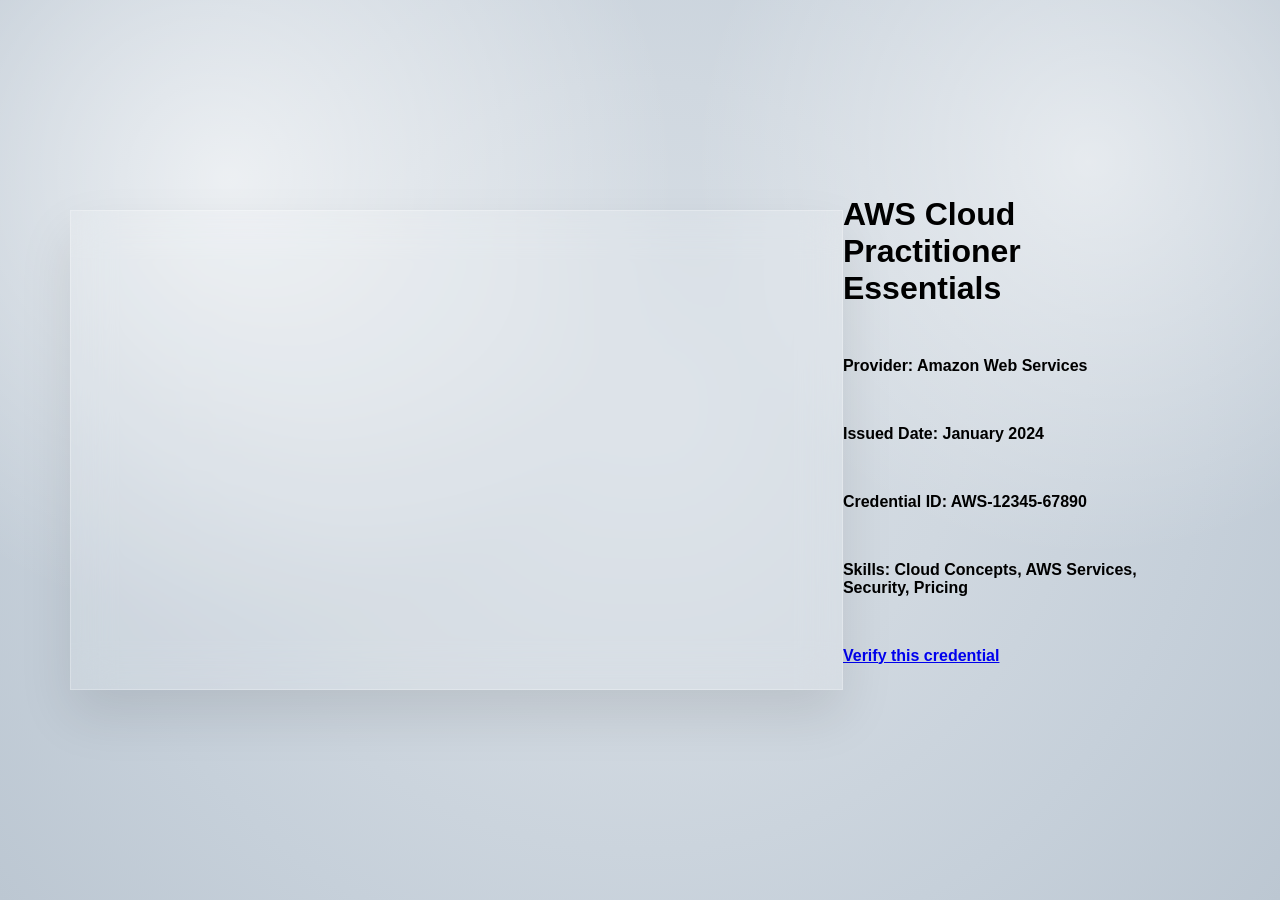
<file: aws_cert_1.html>
<!DOCTYPE html>
<html lang="en">
<head>
    <meta charset="UTF-8">
    <meta name="viewport" content="width=device-width, initial-scale=1.0">
    <title>AWS Certificates</title>

    <link rel="stylesheet" href="aws_cert_1.css">
    <link rel="stylesheet" href="https://cdnjs.cloudflare.com/ajax/libs/font-awesome/6.4.0/css/all.min.css">
</head>

<body>
    <div class="cert-container"></div>

    <div class="details">
        <h1 class="cert_title">
            AWS Cloud Practitioner Essentials
        </h1>

        <h2 class="provider">
            Provider: Amazon Web Services
        </h2>

        <h2 class="issuer_date">
            Issued Date: January 2024
        </h2>

        <h2 class="credential_id">
            Credential ID: AWS-12345-67890
        </h2>

        <h2 class="skills">
            Skills: Cloud Concepts, AWS Services, Security, Pricing
        </h2>

        <h2 class="verification_link">
            <a href="#">Verify this credential</a>
        </h2>
    </div>

</body>
</html>
</file>
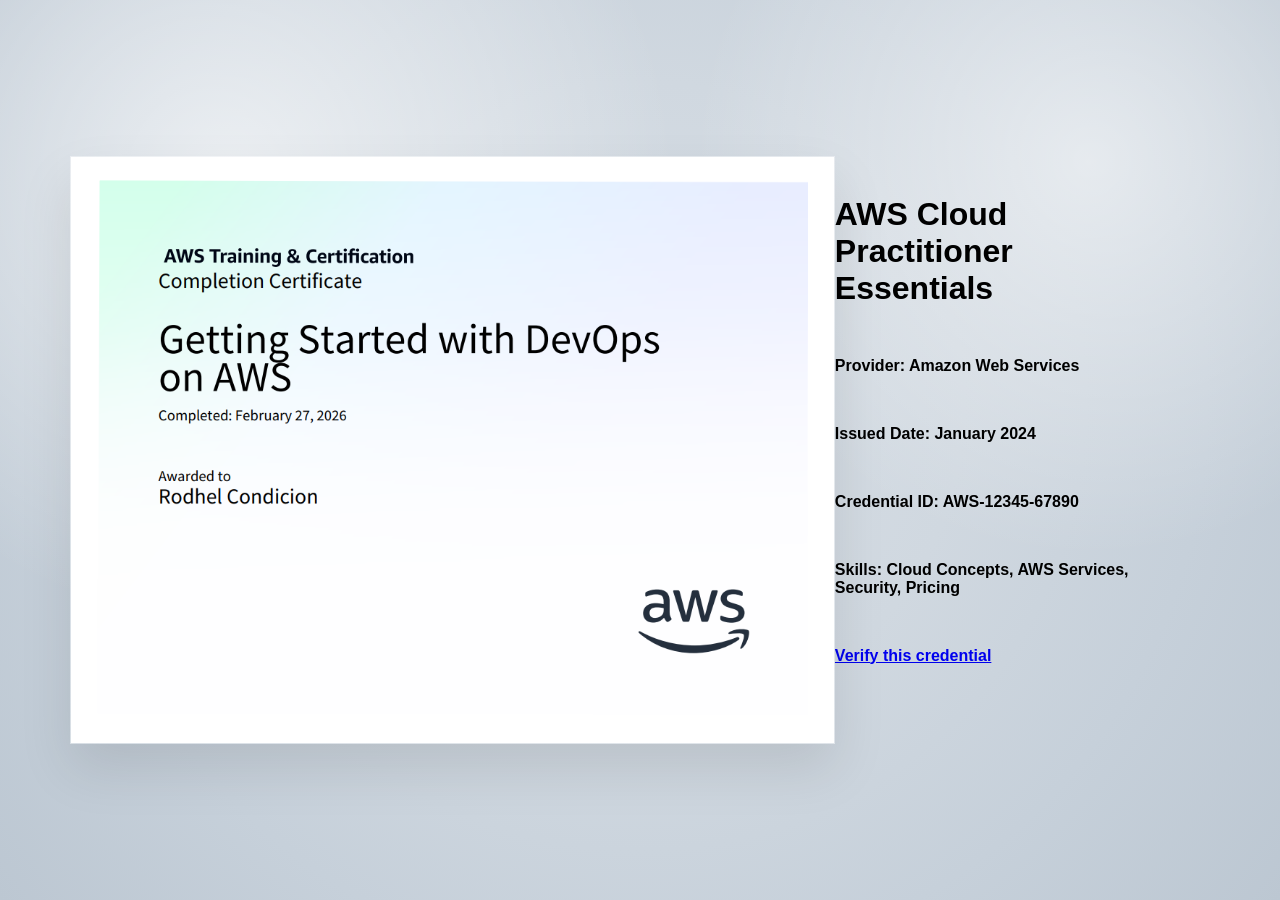
<file: aws_cert_2.html>
<!DOCTYPE html>
<html lang="en">
<head>
    <meta charset="UTF-8">
    <meta name="viewport" content="width=device-width, initial-scale=1.0">
    <title>AWS Certificates</title>

    <link rel="stylesheet" href="aws_cert_1.css">
    <link rel="stylesheet" href="https://cdnjs.cloudflare.com/ajax/libs/font-awesome/6.4.0/css/all.min.css">
</head>

<body>
    <div class="cert-container" style="padding:0; overflow:hidden; position:relative; display:flex; align-items:center; justify-content:center;">
        <!-- PROFILE PICTURE - SHOWS ENTIRE IMAGE WITHOUT CROPPING -->
        <img src="images/cert1.png" alt="Profile Picture" style="width:100%; height:100%; object-fit:contain; display:block;">
    </div>

    <div class="details">
        <h1 class="cert_title">
            AWS Cloud Practitioner Essentials
        </h1>

        <h2 class="provider">
            Provider: Amazon Web Services
        </h2>

        <h2 class="issuer_date">
            Issued Date: January 2024
        </h2>

        <h2 class="credential_id">
            Credential ID: AWS-12345-67890
        </h2>

        <h2 class="skills">
            Skills: Cloud Concepts, AWS Services, Security, Pricing
        </h2>

        <h2 class="verification_link">
            <a href="#">Verify this credential</a>
        </h2>
    </div>

</body>
</html>
</file>
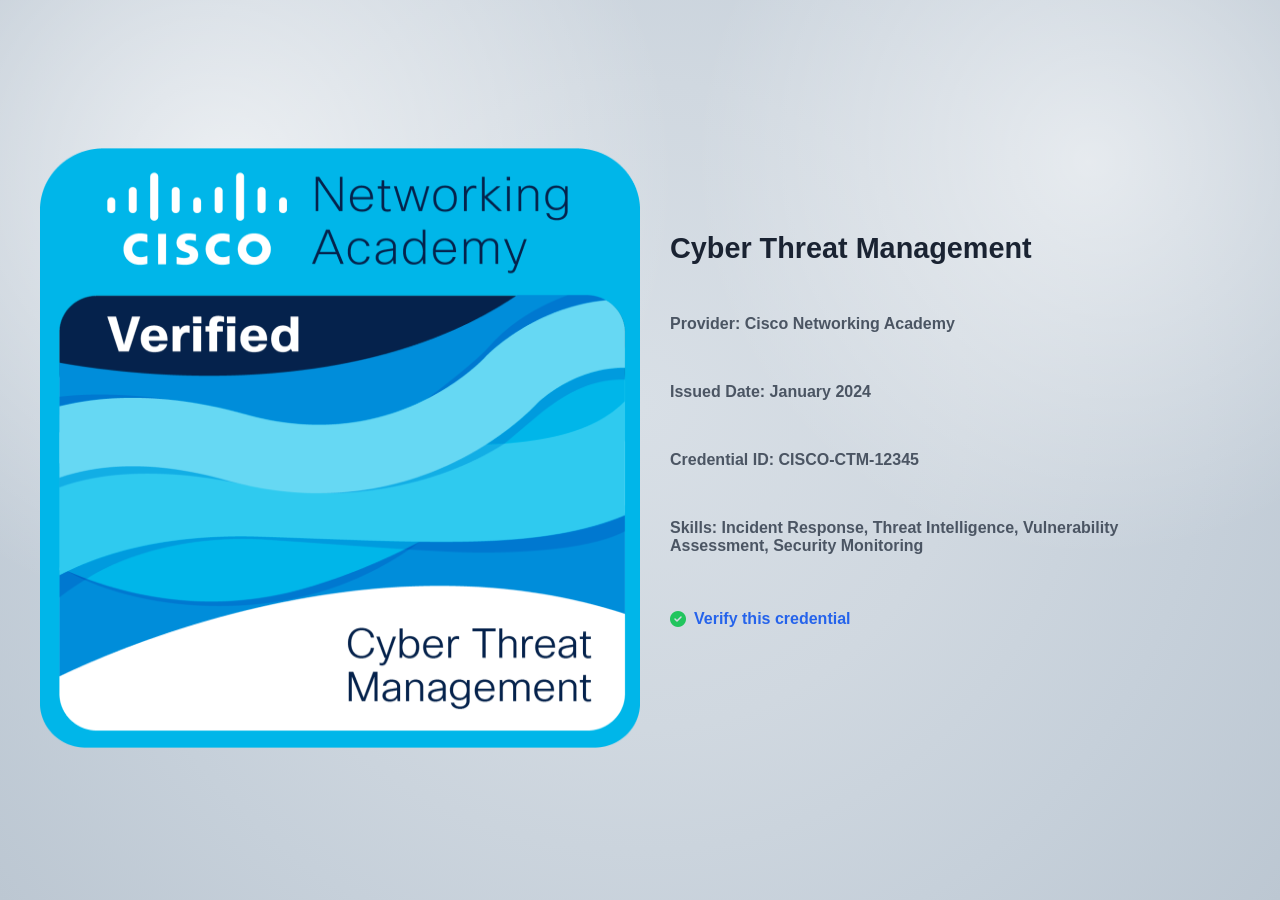
<file: cisco_cert_1.html>
<!DOCTYPE html>
<html lang="en">
<head>
    <meta charset="UTF-8">
    <meta name="viewport" content="width=device-width, initial-scale=1.0">
    <title>Cisco Cyber Threat Management</title>

    <link rel="stylesheet" href="cisco_cert_1.css">
    <link rel="stylesheet" href="https://cdnjs.cloudflare.com/ajax/libs/font-awesome/6.4.0/css/all.min.css">
</head>

<body>
    <!-- BADGE CONTAINER - SAME AS IBM -->
    <div class="cert-container">
        <img src="images/cert5.png" alt="Cisco Badge">
    </div>

    <div class="details">
        <h1 class="cert_title">
            Cyber Threat Management
        </h1>

        <h2 class="provider">
            <strong>Provider:</strong> Cisco Networking Academy
        </h2>

        <h2 class="issuer_date">
            <strong>Issued Date:</strong> January 2024
        </h2>

        <h2 class="credential_id">
            <strong>Credential ID:</strong> CISCO-CTM-12345
        </h2>

        <h2 class="skills">
            <strong>Skills:</strong> Incident Response, Threat Intelligence, Vulnerability Assessment, Security Monitoring
        </h2>

        <h2 class="verification_link">
            <a href="#"><i class="fas fa-check-circle"></i> Verify this credential</a>
        </h2>
    </div>

</body>
</html>
</file>
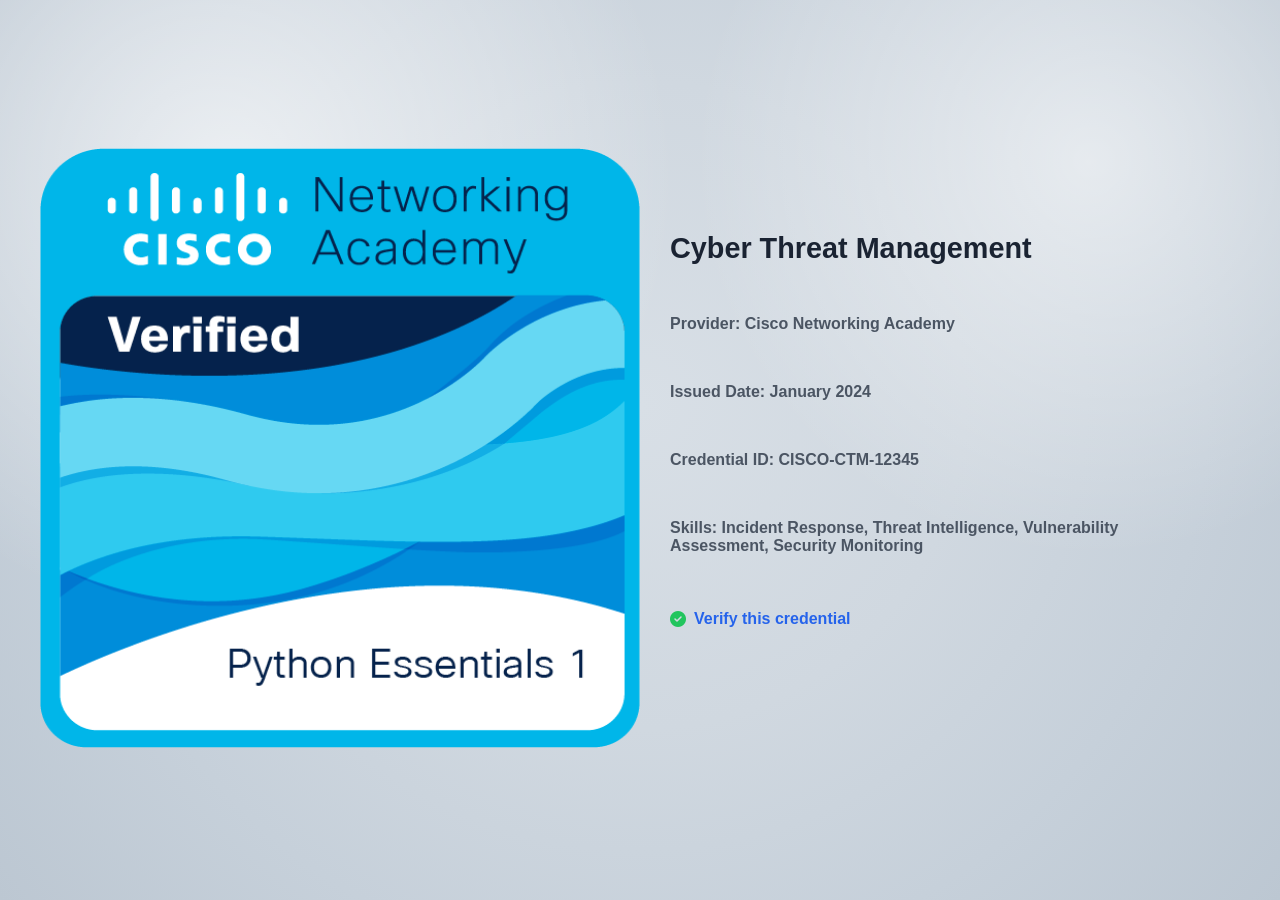
<file: cisco_cert_2.html>
<!DOCTYPE html>
<html lang="en">
<head>
    <meta charset="UTF-8">
    <meta name="viewport" content="width=device-width, initial-scale=1.0">
    <title>Cisco Cyber Threat Management</title>

    <link rel="stylesheet" href="cisco_cert_1.css">
    <link rel="stylesheet" href="https://cdnjs.cloudflare.com/ajax/libs/font-awesome/6.4.0/css/all.min.css">
</head>

<body>
    <!-- BADGE CONTAINER - SAME AS IBM -->
    <div class="cert-container">
        <img src="images/cert7.png" alt="Cisco Badge">
    </div>

    <div class="details">
        <h1 class="cert_title">
            Cyber Threat Management
        </h1>

        <h2 class="provider">
            <strong>Provider:</strong> Cisco Networking Academy
        </h2>

        <h2 class="issuer_date">
            <strong>Issued Date:</strong> January 2024
        </h2>

        <h2 class="credential_id">
            <strong>Credential ID:</strong> CISCO-CTM-12345
        </h2>

        <h2 class="skills">
            <strong>Skills:</strong> Incident Response, Threat Intelligence, Vulnerability Assessment, Security Monitoring
        </h2>

        <h2 class="verification_link">
            <a href="#"><i class="fas fa-check-circle"></i> Verify this credential</a>
        </h2>
    </div>

</body>
</html>
</file>
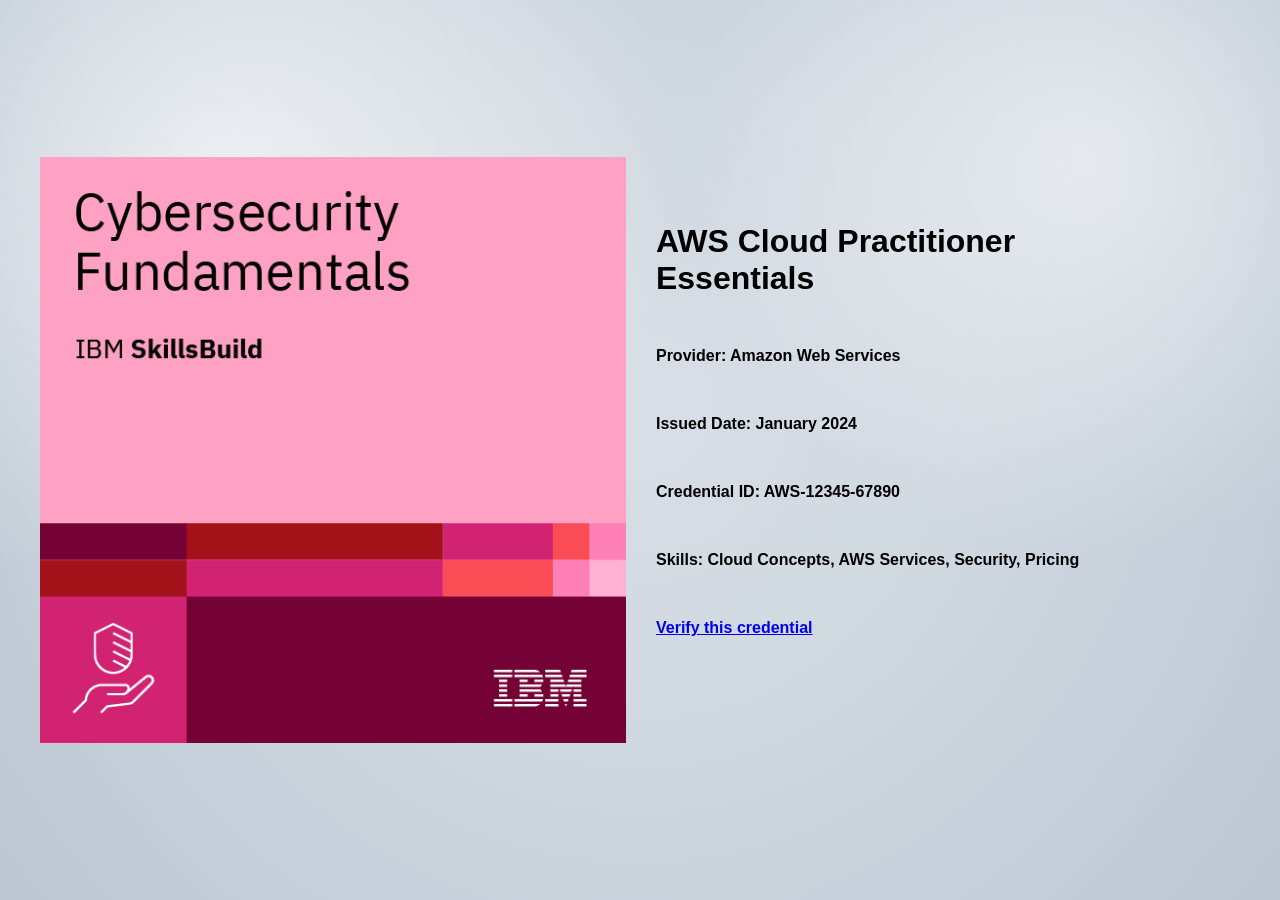
<file: ibm_cert_1.html>
<!DOCTYPE html>
<html lang="en">
<head>
    <meta charset="UTF-8">
    <meta name="viewport" content="width=device-width, initial-scale=1.0">
    <title>AWS Certificates</title>

    <link rel="stylesheet" href="ibm_cert_1.css">
    <link rel="stylesheet" href="https://cdnjs.cloudflare.com/ajax/libs/font-awesome/6.4.0/css/all.min.css">
</head>

<body>
    <div class="cert-container" style="padding:0; overflow:hidden; position:relative; display:flex; align-items:center; justify-content:center;">
        <!-- PROFILE PICTURE - SHOWS ENTIRE IMAGE WITHOUT CROPPING -->
        <img src="images/cert4.png" alt="Profile Picture" style="width:100%; height:100%; object-fit:contain; display:block;">
    </div>

    <div class="details">
        <h1 class="cert_title">
            AWS Cloud Practitioner Essentials
        </h1>

        <h2 class="provider">
            Provider: Amazon Web Services
        </h2>

        <h2 class="issuer_date">
            Issued Date: January 2024
        </h2>

        <h2 class="credential_id">
            Credential ID: AWS-12345-67890
        </h2>

        <h2 class="skills">
            Skills: Cloud Concepts, AWS Services, Security, Pricing
        </h2>

        <h2 class="verification_link">
            <a href="#">Verify this credential</a>
        </h2>
    </div>

</body>
</html>
</file>
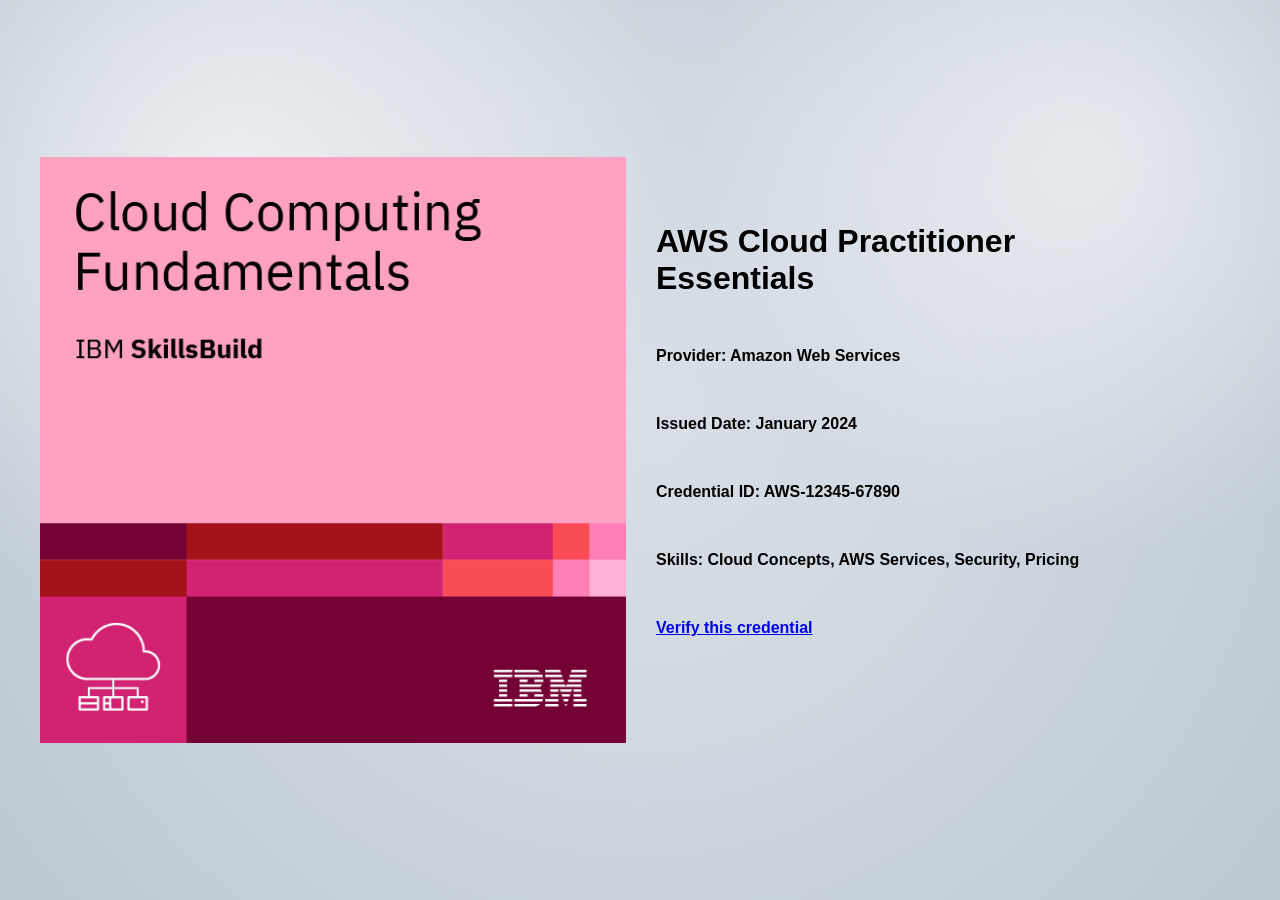
<file: ibm_cert_2.html>
<!DOCTYPE html>
<html lang="en">
<head>
    <meta charset="UTF-8">
    <meta name="viewport" content="width=device-width, initial-scale=1.0">
    <title>AWS Certificates</title>

    <link rel="stylesheet" href="ibm_cert_1.css">
    <link rel="stylesheet" href="https://cdnjs.cloudflare.com/ajax/libs/font-awesome/6.4.0/css/all.min.css">
</head>

<body>
    <div class="cert-container" style="padding:0; overflow:hidden; position:relative; display:flex; align-items:center; justify-content:center;">
        <!-- PROFILE PICTURE - SHOWS ENTIRE IMAGE WITHOUT CROPPING -->
        <img src="images/cert6.png" alt="Profile Picture" style="width:100%; height:100%; object-fit:contain; display:block;">
    </div>

    <div class="details">
        <h1 class="cert_title">
            AWS Cloud Practitioner Essentials
        </h1>

        <h2 class="provider">
            Provider: Amazon Web Services
        </h2>

        <h2 class="issuer_date">
            Issued Date: January 2024
        </h2>

        <h2 class="credential_id">
            Credential ID: AWS-12345-67890
        </h2>

        <h2 class="skills">
            Skills: Cloud Concepts, AWS Services, Security, Pricing
        </h2>

        <h2 class="verification_link">
            <a href="#">Verify this credential</a>
        </h2>
    </div>

</body>
</html>
</file>
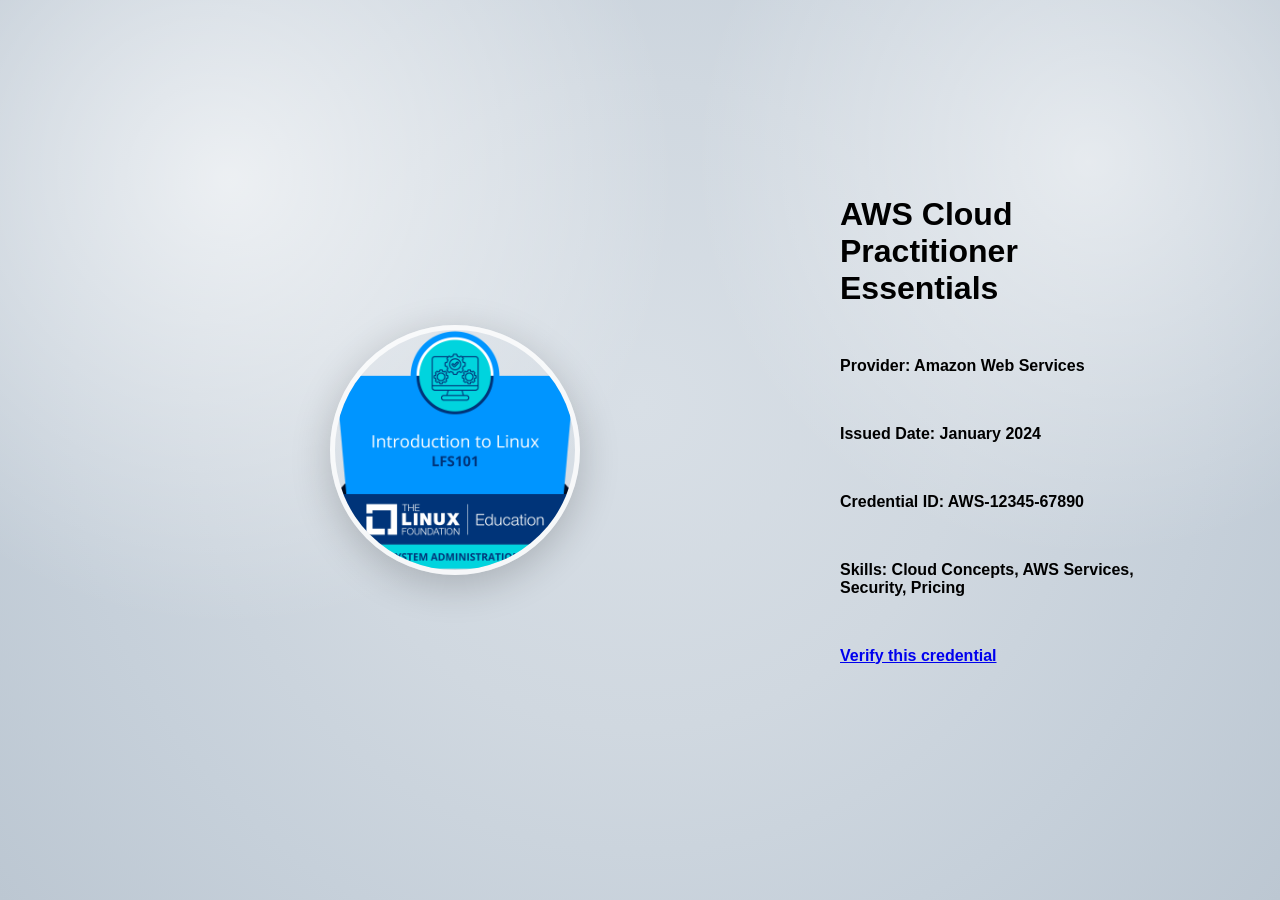
<file: lf_1.html>
<!DOCTYPE html>
<html lang="en">
<head>
    <meta charset="UTF-8">
    <meta name="viewport" content="width=device-width, initial-scale=1.0">
    <title>AWS Certificates</title>

    <link rel="stylesheet" href="lf_1.css">
    <link rel="stylesheet" href="https://cdnjs.cloudflare.com/ajax/libs/font-awesome/6.4.0/css/all.min.css">
</head>

<body>
    <div class="cert-container" style="display:flex; align-items:center; justify-content:center; padding:35px;">
        <!-- BIG CIRCULAR BADGE INSIDE THE CONTAINER -->
        <img src="images/cert2.png" alt="Certificate Badge" style="width:250px; height:250px; border-radius:50%; object-fit:cover; border:5px solid rgba(255,255,255,0.8); box-shadow:0 10px 40px rgba(0,0,0,0.2);">
    </div>

    <div class="details">
        <h1 class="cert_title">
            AWS Cloud Practitioner Essentials
        </h1>

        <h2 class="provider">
            Provider: Amazon Web Services
        </h2>

        <h2 class="issuer_date">
            Issued Date: January 2024
        </h2>

        <h2 class="credential_id">
            Credential ID: AWS-12345-67890
        </h2>

        <h2 class="skills">
            Skills: Cloud Concepts, AWS Services, Security, Pricing
        </h2>

        <h2 class="verification_link">
            <a href="#">Verify this credential</a>
        </h2>
    </div>

</body>
</html>
</file>
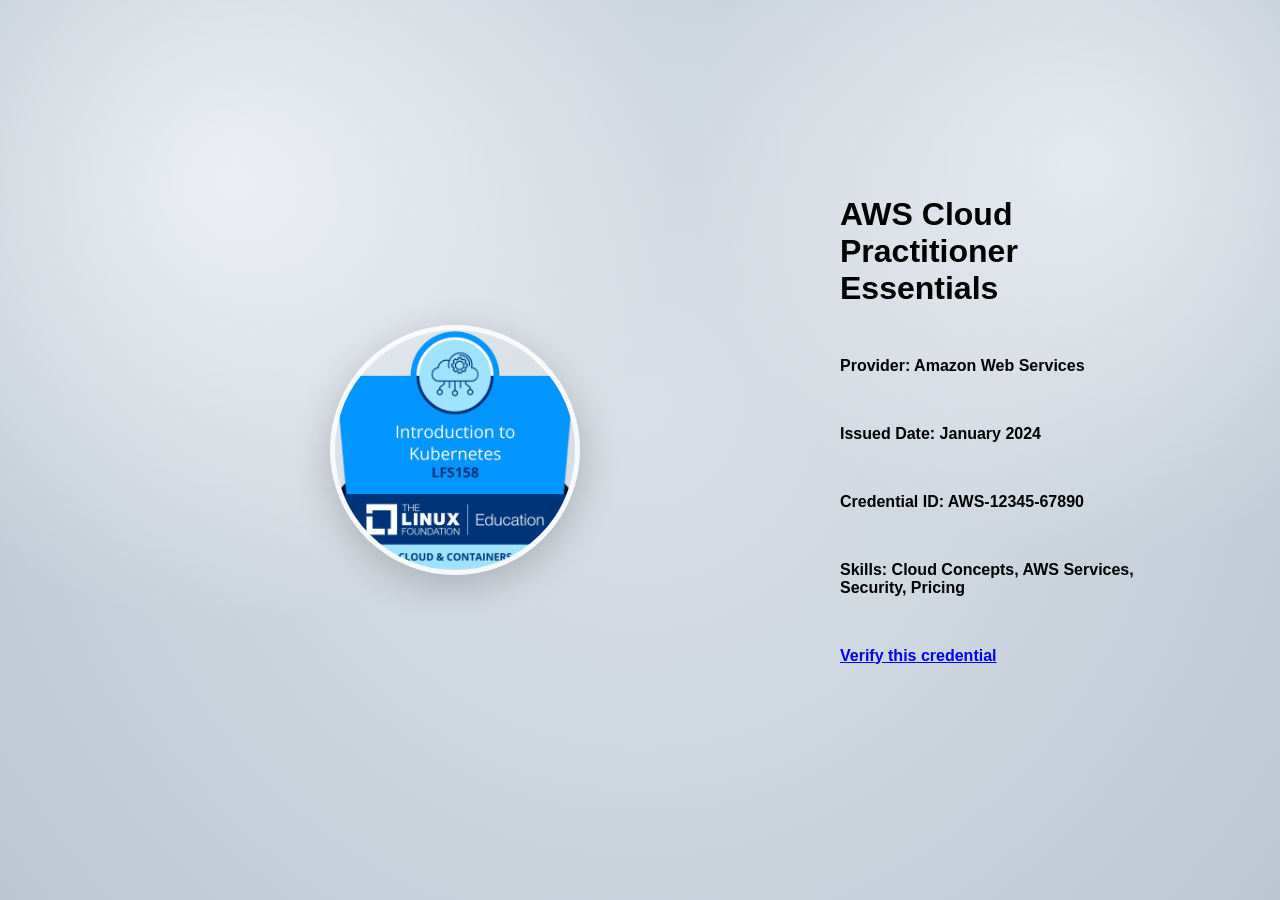
<file: lf_2.html>
<!DOCTYPE html>
<html lang="en">
<head>
    <meta charset="UTF-8">
    <meta name="viewport" content="width=device-width, initial-scale=1.0">
    <title>AWS Certificates</title>

    <link rel="stylesheet" href="lf_1.css">
    <link rel="stylesheet" href="https://cdnjs.cloudflare.com/ajax/libs/font-awesome/6.4.0/css/all.min.css">
</head>

<body>
    <div class="cert-container" style="display:flex; align-items:center; justify-content:center; padding:35px;">
        <!-- BIG CIRCULAR BADGE INSIDE THE CONTAINER -->
        <img src="images/cert3.png" alt="Certificate Badge" style="width:250px; height:250px; border-radius:50%; object-fit:cover; border:5px solid rgba(255,255,255,0.8); box-shadow:0 10px 40px rgba(0,0,0,0.2);">
    </div>

    <div class="details">
        <h1 class="cert_title">
            AWS Cloud Practitioner Essentials
        </h1>

        <h2 class="provider">
            Provider: Amazon Web Services
        </h2>

        <h2 class="issuer_date">
            Issued Date: January 2024
        </h2>

        <h2 class="credential_id">
            Credential ID: AWS-12345-67890
        </h2>

        <h2 class="skills">
            Skills: Cloud Concepts, AWS Services, Security, Pricing
        </h2>

        <h2 class="verification_link">
            <a href="#">Verify this credential</a>
        </h2>
    </div>

</body>
</html>
</file>
<file: aws_cert_1.css>
/* ==========================
   BACKGROUND
========================== */

* {
    margin: 0;
    padding: 0;
    box-sizing: border-box;
}

body {
    min-height: 100vh;
    overflow-x: hidden;

    background:
        radial-gradient(
            circle at 18% 20%,
            rgba(255,255,255,0.65) 0%,
            rgba(255,255,255,0) 35%
        ),
        radial-gradient(
            circle at 85% 18%,
            rgba(255,255,255,0.55) 0%,
            rgba(255,255,255,0) 30%
        ),
        radial-gradient(
            circle at 50% 45%,
            #d8dfe6 0%,
            #d0d8e0 40%,
            #c6d0da 70%,
            #bcc7d2 100%
        );

    background-color: #cfd7df;
    background-repeat: no-repeat;
    background-size: cover;
    background-attachment: fixed;

    font-family: Arial, Helvetica, sans-serif;
    display: flex;
    justify-content: flex-start;  /* Changed from 'center' to 'flex-start' */
    align-items: center;
    padding: 40px;
}

/* ==========================
   RECTANGLE CONTAINER
========================== */

.cert-container {
    width: 100%;
    max-width: 775px;
    min-height: 480px;
    background: rgba(255, 255, 255, 0.15);
    backdrop-filter: blur(20px);
    -webkit-backdrop-filter: blur(20px);
    border-radius: 0px;
    border: 1px solid rgba(255, 255, 255, 0.25);
    box-shadow: 0 25px 50px rgba(0, 0, 0, 0.1);
    padding: 35px;

    margin-left: 30px;
    margin-right: auto;
}


.details {
    display: flex;
    flex-direction: column;
    gap: 50px;
    padding-bottom:90px;
    margin-right: 70px;
    margin-bottom: -50px;

}
.cert_title i {
    color: #2563eb;
    font-size: 1.8rem;
}

.skills {
    font-size: 1rem;

}

.provider {
    font-size: 1rem;

}

.issuer_date {
    font-size: 1rem;

}

.credential_id {
    font-size: 1rem;

}

.verification_link {
    font-size: 1rem;

}
</file>
<file: cisco_cert_1.css>
/* ==========================
   BACKGROUND
========================== */

* {
    margin: 0;
    padding: 0;
    box-sizing: border-box;
}

body {
    min-height: 100vh;
    overflow-x: hidden;

    background:
        radial-gradient(
            circle at 18% 20%,
            rgba(255,255,255,0.65) 0%,
            rgba(255,255,255,0) 35%
        ),
        radial-gradient(
            circle at 85% 18%,
            rgba(255,255,255,0.55) 0%,
            rgba(255,255,255,0) 30%
        ),
        radial-gradient(
            circle at 50% 45%,
            #d8dfe6 0%,
            #d0d8e0 40%,
            #c6d0da 70%,
            #bcc7d2 100%
        );

    background-color: #cfd7df;
    background-repeat: no-repeat;
    background-size: cover;
    background-attachment: fixed;

    font-family: Arial, Helvetica, sans-serif;
    display: flex;
    justify-content: center;
    align-items: center;
    padding: 40px;
}

/* ==========================
   BADGE - SAME AS IBM
========================== */

.badge {
    width: 120px;
    height: 120px;
    border-radius: 12px;
    object-fit: cover;
    border: 3px solid rgba(255,255,255,0.8);
    box-shadow: 0 8px 25px rgba(0,0,0,0.15);
    margin-left: 30px;
    flex-shrink: 0;
    background: #cfd7df;
    mix-blend-mode: multiply;
}

/* ==========================
   DETAILS SECTION - SAME AS IBM
========================== */

.details {
    display: flex;
    flex-direction: column;
    gap: 50px;
    padding-bottom: 90px;
    margin-right: 70px;
    margin-bottom: -50px;
    margin-left: 30px;
}

/* REMOVED: .cert_title i */

.cert_title {
    font-size: 1.8rem;
    color: #1a2332;
}

.skills {
    font-size: 1rem;
    color: #4b5563;
}

.provider {
    font-size: 1rem;
    color: #4b5563;
}

.issuer_date {
    font-size: 1rem;
    color: #4b5563;
}

.credential_id {
    font-size: 1rem;
    color: #4b5563;
}

.verification_link {
    font-size: 1rem;
    margin-top: 5px;
}

.verification_link a {
    color: #2563eb;
    text-decoration: none;
    font-weight: 600;
    display: inline-flex;
    align-items: center;
    gap: 8px;
}

.verification_link a:hover {
    color: #1d4ed8;
    text-decoration: underline;
}

.verification_link a i {
    color: #22c55e;
}

/* ==========================
   RESPONSIVE - SAME AS IBM
========================== */

@media (max-width: 700px) {
    body {
        flex-direction: column;
        text-align: center;
        padding: 20px;
    }

    .badge {
        margin-left: 0;
        width: 120px;
        height: 120px;
    }

    .details {
        margin-right: 0;
        margin-left: 0;
        padding-bottom: 20px;
        gap: 20px;
        align-items: center;
    }
}

@media (max-width: 480px) {
    body {
        padding: 15px;
    }

    .badge {
        width: 100px;
        height: 100px;
    }

    .details {
        gap: 15px;
    }

    .cert_title {
        font-size: 1.2rem;
    }

    .provider,
    .issuer_date,
    .credential_id,
    .skills,
    .verification_link {
        font-size: 0.85rem;
    }
}
</file>
<file: ibm_cert_1.css>
/* ==========================
   BACKGROUND
========================== */

* {
    margin: 0;
    padding: 0;
    box-sizing: border-box;
}

body {
    min-height: 100vh;
    overflow-x: hidden;

    background:
        radial-gradient(
            circle at 18% 20%,
            rgba(255,255,255,0.65) 0%,
            rgba(255,255,255,0) 35%
        ),
        radial-gradient(
            circle at 85% 18%,
            rgba(255,255,255,0.55) 0%,
            rgba(255,255,255,0) 30%
        ),
        radial-gradient(
            circle at 50% 45%,
            #d8dfe6 0%,
            #d0d8e0 40%,
            #c6d0da 70%,
            #bcc7d2 100%
        );

    background-color: #cfd7df;
    background-repeat: no-repeat;
    background-size: cover;
    background-attachment: fixed;

    font-family: Arial, Helvetica, sans-serif;
    display: flex;
    justify-content: center;  /* CHANGED from 'flex-start' to 'center' */
    align-items: center;
    padding: 40px;
}

/* ==========================
   BADGE - SAME PLACEMENT
========================== */

.badge {
    width: 120px;
    height: 120px;
    border-radius: 12px;
    object-fit: cover;
    border: 3px solid rgba(255,255,255,0.8);
    box-shadow: 0 8px 25px rgba(0,0,0,0.15);
    margin-left: 30px;
    flex-shrink: 0;
}

.details {
    display: flex;
    flex-direction: column;
    gap: 50px;
    padding-bottom: 90px;
    margin-right: 70px;
    margin-bottom: -50px;
    margin-left: 30px;
}

.cert_title i {
    color: #2563eb;
    font-size: 1.8rem;
}

.skills {
    font-size: 1rem;
}

.provider {
    font-size: 1rem;
}

.issuer_date {
    font-size: 1rem;
}

.credential_id {
    font-size: 1rem;
}

.verification_link {
    font-size: 1rem;
}
</file>
<file: lf_1.css>
/* ==========================
   BACKGROUND
========================== */

* {
    margin: 0;
    padding: 0;
    box-sizing: border-box;
}

body {
    min-height: 100vh;
    overflow-x: hidden;

    background:
        radial-gradient(
            circle at 18% 20%,
            rgba(255,255,255,0.65) 0%,
            rgba(255,255,255,0) 35%
        ),
        radial-gradient(
            circle at 85% 18%,
            rgba(255,255,255,0.55) 0%,
            rgba(255,255,255,0) 30%
        ),
        radial-gradient(
            circle at 50% 45%,
            #d8dfe6 0%,
            #d0d8e0 40%,
            #c6d0da 70%,
            #bcc7d2 100%
        );

    background-color: #cfd7df;
    background-repeat: no-repeat;
    background-size: cover;
    background-attachment: fixed;

    font-family: Arial, Helvetica, sans-serif;
    display: flex;
    justify-content: flex-start;
    align-items: center;
    padding: 40px;
}

/* ==========================
   RECTANGLE CONTAINER - NOW INVISIBLE
========================== */

.cert-container {
    width: 100%;
    max-width: 770px;
    min-height: 480px;
    background: transparent;  /* Changed to transparent */
    backdrop-filter: none;    /* Removed blur effect */
    -webkit-backdrop-filter: none;
    border-radius: 0px;
    border: none;            /* Removed border */
    box-shadow: none;        /* Removed shadow */
    padding: 35px;

    margin-left: 30px;
    margin-right: auto;
}


.details {
    display: flex;
    flex-direction: column;
    gap: 50px;
    padding-bottom:90px;
    margin-right: 70px;
    margin-bottom: -50px;

}
.cert_title i {
    color: #2563eb;
    font-size: 1.8rem;
}

.skills {
    font-size: 1rem;

}

.provider {
    font-size: 1rem;

}

.issuer_date {
    font-size: 1rem;

}

.credential_id {
    font-size: 1rem;

}

.verification_link {
    font-size: 1rem;

}
</file>
